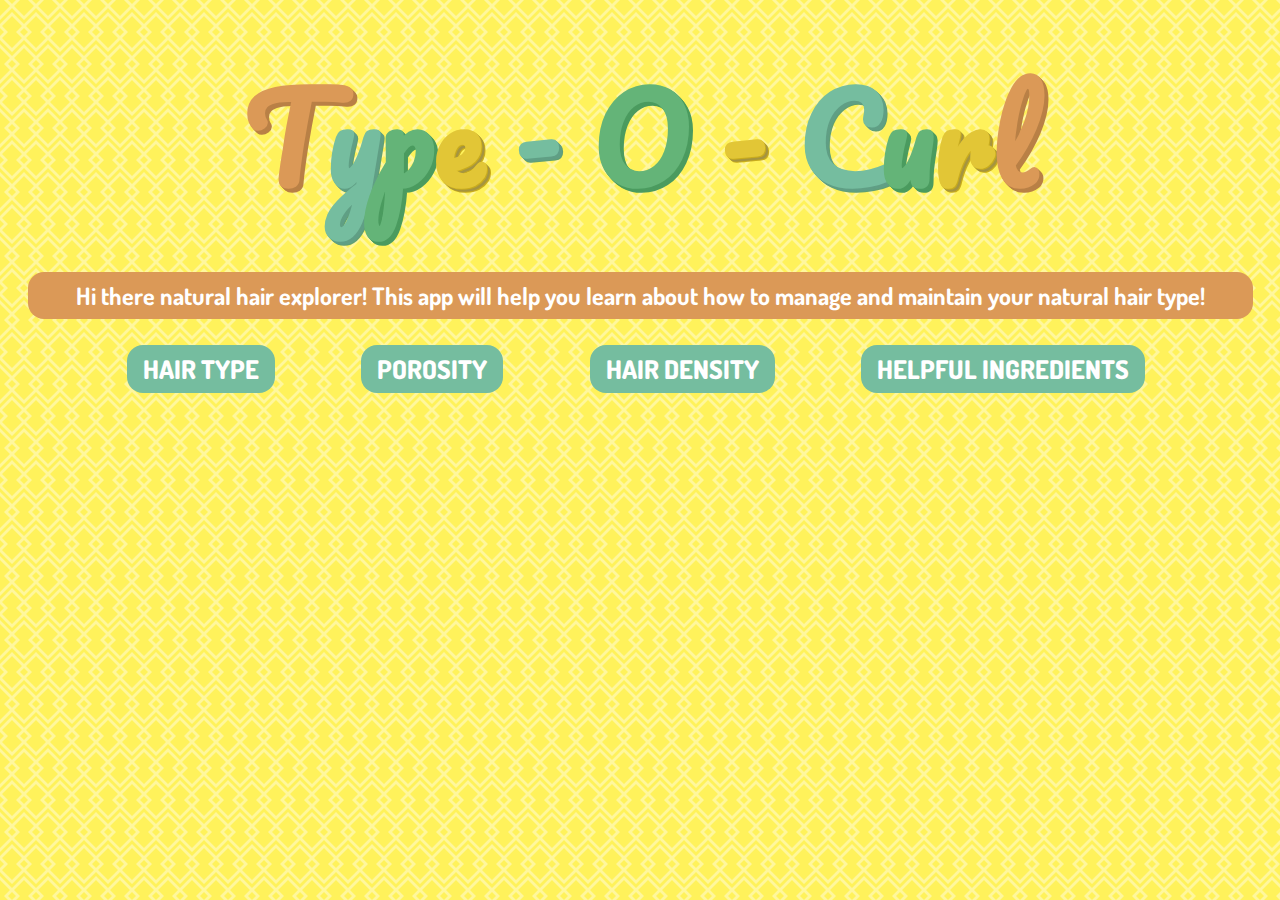
<file: index.html>
<!DOCTYPE html>
<html>

<head>
  <meta charset="utf-8">
  <meta name="viewport" content="width=device-width, initial-scale=1">
  <link href="https://fonts.googleapis.com/css?family=Pacifico&display=swap" rel="stylesheet">
  <link href="https://fonts.googleapis.com/css?family=Alatsi&display=swap" rel="stylesheet">
  <link href="https://fonts.googleapis.com/css?family=Amatic+SC|Dosis|Quicksand&display=swap" rel="stylesheet">
  <link href="https://fonts.googleapis.com/css?family=Cabin&display=swap" rel="stylesheet">
  <link rel="stylesheet" href="styles/curls.css">
  <title>Type-o-Curl</title>
</head>

<body>

  <div id="headerinfo">
<h1><span>T</span><span>y</span><span>p</span><span>e</span><span> </span> <span> - </span> <span>O</span> <span>-</span> <span></span><span>C</span><span>u</span><span>r</span><span>l</span>
</h1>

<div id="main">
  <div id="headerbox">
    <p id="changingheader"></p>
    <h2 class="changingheadertext">Hi there natural hair explorer! This app will help you learn about how to manage and maintain your natural hair type!</h2>
  </div>
</div>
</div>

  <nav id="nav">
    <ul>
      <li class="list fade" id="type">HAIR TYPE</li>
      <li class="list fade" id="por">POROSITY</li>
      <li class="list fade" id="den">HAIR DENSITY</li>
      <li class="list fade" id="ing">HELPFUL INGREDIENTS</li>
    </ul>
  </nav>
          <section class="slideshow-container" id="curlpattern">

            <!-- Full-width images with number and caption text -->
            <div class="mySlides fade">
              <div class="numbertext">1 / 8</div>
              <h4 class="sliderheader"> TYPE 1 </h4>
              <div id="side">
              <img class=" bounce-7" src="images/type1final.png" alt="type 1">
              <div class="text"> <p class="text">Type 1 hair is naturally straight with no defined curl pattern. This type of hair requires a lot of heat to curl and heavy products to keep styles in place.</p> <p class="text">Type 1 hair also reflects the most shine as hair oils can travel straight from the scalp to the tip.</p></div>
            </div>
            </div>

            <div class="mySlides fade">
              <h4 class="sliderheader"> TYPE 2 </h4>
              <div class="numbertext">2 / 8</div>
              <img class="curlpic bounce-7" src="images/curlsfinal-02.png" alt="type 2 curls" >
              <div class="text">
                <p class="text">Type 2 hair has a bit more of a natural wave to it than type 1 hair. It's not completely straight but not necessarily curly either. </p>
                <p class="text"> Type 2 has some bounce and isn't overly oily or dry. Light sprays and mouse should get the job done for simple styles.</p>
              </div>
            </div>

            <div class="mySlides fade">
              <h4 class="sliderheader"> TYPE 3a </h4>
              <div  class="numbertext">3 / 8</div>
              <img class="curlpic bounce-7" src="images/type3afinal.png" alt="3a curls">
              <div class="text">
                <p class="text">Type 3a hair has a natural definite curl pattern and is typically more voluminous and patterned than type 2. </p>
                <p class="text">These curls are s-shaped and form ringlets that make it hard for natural oils to travel all the way down the shaft, often leading to dry hair.</p></div>
            </div>

            <div class="mySlides fade">
              <h4 class="sliderheader"> TYPE 3b </h4>
              <div   class="numbertext">4 / 8</div>
              <img class="curlpic bounce-7" src="images/type3bfinal.png" alt="3b curls" >
              <div class="text">
                <p class="text">Type 3b curls have more spring and spirals which require more moisture and oils to be added to them than type 3a.</p> </div>
            </div>

            <div class="mySlides fade">
              <h4 class="sliderheader"> TYPE 3c </h4>
              <div  class="numbertext">5 / 8</div>
              <img class="curlpic bounce-7" src="images/type3cfinal.png" alt="3c curls">
              <div class="text">
                <p class="text">Type 3c curls are more tightly packed than type 3b and are the most voluminous of type 3 hair. The curls are about pencil width and corkscrew like. </p>
                  <p class="text">They tend to dry fast so hydration and moisture are key!</p></div>
            </div>

            <div class="mySlides fade">
              <h4 class="sliderheader"> TYPE 4a </h4>
              <div  class="numbertext">6 / 8</div>
              <img class="curlpic bounce-7" src="images/type4afinal.png" alt="4acurls" >
              <div class="text">
                <p class=text>Type 4a curls are wiry and start to resemble more coils than ringlet-like curls like in type 3 hair.</p>
                 <p class="text">The individual hair strands have a dense s-shape that make it hard for oils to travel down the shaft making type 4 hair the driest of all types.</p> </div>
            </div>

            <div class="mySlides fade">
              <h4 class="sliderheader"> TYPE 4b </h4>
              <div  class="numbertext">7 / 8</div>
              <img class="curlpic bounce-7" src="images/type4bfinal.png" alt="4b curls">
              <div id="4btext" class="text">
                <p class="text">Rather than curling or coiling, type 4b curls are bent at an angle. These z-shaped curls are fragile and prone to shrinkage.</p></div>
            </div>

            <div class="mySlides fade">
              <h4 class="sliderheader"> TYPE 4c </h4>
              <div class="numbertext">8 / 8</div>
              <img class="curlpic bounce-7" src="images/type4cfinal.png" alt="4c curls" >
              <div class="text">
                <p class="text">Type 4c curls are as densely packed but with less definition than the other type 4 curls. These curls can range from fine to wiry to coarse and require the most product for styling.</p></div>
            </div>


            <!-- Next and previous buttons -->
            <a class="prev" onclick="plusSlides(-1)">&#10094;</a>
            <a class="next" onclick="plusSlides(1)">&#10095;</a>



          <!-- The dots/circles -->
          <div style="text-align:center">
            <span class="dot" onclick="currentSlide(1)"></span>
            <span class="dot" onclick="currentSlide(2)"></span>
            <span class="dot" onclick="currentSlide(3)"></span>
            <span class="dot" onclick="currentSlide(4)"></span>
            <span class="dot" onclick="currentSlide(5)"></span>
            <span class="dot" onclick="currentSlide(6)"></span>
            <span class="dot" onclick="currentSlide(7)"></span>
            <span class="dot" onclick="currentSlide(8)"></span>
          </div>
            </section>

          <div id="container">
<!--
            <section id="curlpattern">

            <article class="curls" id="type1">
              <h4> Type 1 </h4>
          <img id='opt1' src="images/type1.png" alt="loose">
          <p class="text">Type 1 hair is naturally straight with no defined curl pattern. This type of hair requires a lot of heat to curl and heavy products to keep styles in place.Type 1 hair also reflects the most shine as hair oils can travel straight from scalp to tip. </p>
        </article>

        <article class="curls" id="type2">
          <h4 class="types"> Type 2 </h4>
          <img id='opt2' src="images/type2.png" alt="loose">
          <p class="text">Type 2 hair has a bit more of a natural wave to it than type 1 hair. It not completley straight buuuuut not necesarrily curly either. Type 2 has some bounce and isn't overly oily or dry. Light sprays and mouse should get the job done for simple styles.</p>
        </article>

        <article class="curls" id="type3a">
          <h4 class="types"> Type 3a </h4>
          <img id='opt3' src="images/type3a.png" alt="loose">
          <p class="text">Type 3a hair has a natural definite curl pattern and is typically more voluminous and patterned than type 2. These curls are s-shaped and form ringlets that make it hard for natural oils to travel all the way down the shaft, often leading to dry hair. </p>
        </article>

        <article class="curls" id="type3b">
          <h4 class="types"> Type 3b </h4>
          <img id='opt3' src="images/type3b.png" alt="loose">
          <p class="text">Type 3b curls have more spring and spirals which requrie more moisture and oils to be added to them than type 3a. </p>
        </article>

        <article class="curls" id="type3c">
          <h4 class="types"> Type 3c </h4>
          <img id='opt4' src="images/type3c.png" alt="loose">
          <p class="text">Type 3c curls are more tightly packed than type 3b and are the most voluminous of type 3 hair. The curls are about pencil width and corkscrew like. They tend to dry fast so hydration and moisture are key!</p>
        </article>

        <article class="curls" id="type4a">
          <h4 class="types"> Type 4a </h4>
          <img id='opt4' src="images/type4a.png" alt="loose">
          <p class="text">Type 4a curls are wiry and start to resemble more coils than ringlet-like curls like in type 3 hair.The individual hair strands have a dense s-shape that make it hard for oils to travel down the shaft making type 4 hair the driest of all types. </p>
        </article>

        <article class="curls" id="type4b">
          <h4 class="types"> Type 4b </h4>
          <img id='opt4' src="images/type4b.png" alt="loose">
          <p class="text">Rather than curling or coiling, Type 4b curls are bent at an angle. These z-shaped curls are fragile and prone to shriinkage.</p>
        </article>

        <article class="curls" id="type4c">
          <h4 class="types"> Type 4c </h4>
          <img id='opt4' src="images/type4c.png" alt="loose">
          <p class="text">Type 4c curls are as densely packed but with less definition than the other type 4 curls. These curls can range from fine to wiry to coarse and require the most product for styling.</p>
        </article>

      </section> -->

<section class="fade" id="porosity">
  <div id="waterdrops">

    <audio id="myAudio">
      <source src="sounds/water-click.mp3" type="audio/mp3">
            <source src="sounds/water-click.ogg" type="audio/ogg">
      Your browser does not support the audio element.
    </audio>
    <audio id="click">
      <source src="sounds/click.mp3" type="audio/mp3">
        <source src="sounds/click.ogg" type="audio/ogg">
      Your browser does not support the audio element.
    </audio>

    <div>
<p class="watertext"> My hair likes a little bit of water.</p>
    <img class="cut" id="lowdrop" src="images/drop1.png" alt="water">
  </div>
<div>
  <p class="watertext"> My hair can hold a good amount of water.</p>
  <img class="cut" id="meddrop" src="images/drop2.png" alt="water">


</div>

<div>
<p class="watertext"> My hair needs to be drenched!</p>
  <img class="cut" id="highdrop" src="images/drop3.png" alt="water">


</div>

</div>
  <div id="porositytype">


        <div class="myporosity" id="lowporosity">

          <div class="porositywrapper">
  <div class="box a">
  <h4> Low Porosity</h4>
    <img id="lowicon" src="images/lowfinal.png" class="porpic" alt="loose">
  </div>

  <div class="box d"><p id="lowtext" class="porositytext"> If you have low porosity hair, your hair cuticles lay down flat on top of one another and initially repel moisture until they open up and allow water to pass. </p>

    <p class="porositytext"> Once the cuticle closes up, the moisture is locked in and its not going anywhere! These strands are prone to product build up which can leave the hair feeling dry or sticky, so try and do a cleanse or co-wash a few days before wash day. </p>

      <p class="porositytext">Use warm water and deep conditioning treatments with heat to open up the cuticle and help moisture flow more freely.</p>
  </div>
</div>
        </div>

        <div class="myporosity" id="medporosity">
          <div class="porositywrapper">
          <div class="box a">
          <h4> Medium Porosity</h4>
          <img id="medicon" src="images/medfinal.png" class="porpic" alt="loose"></div>

        <div>  <p id="medtext" class="porositytext">For medium porosity hair, the cuticle is looser and lets in just the right amount of water to hydrate your hair and hold styles for a good amount of time. This porosity is also great at holding on to color and other chemical processes. </p>
          <p class="porositytext">Occasional deep conditioning is good especialy when the hair feels drier.</p>
        </div>
      </div>
      </div>


        </div>

        <div class="myporosity" id="highporosity">
            <div class="porositywrapper">
              <div class="box a">
          <h4> High Porosity </h4>
          <img id="highicon" src="images/highfinal.png" class="porpic" alt="loose">
        </div>

        <div>
          <p id="hightext" class="porositytext">If you have high porosity hair, the cuticle is wide open with gaps inbetween that let in a lot of moisture which can lead to frizz and tangling. </p>

            <p class="porositytext"> High porosity hair dries quickly as it lets water out as quickly as it comes in, so use cold water and oils to seal in moisture.</p>
        </div>
      </div>
    </div>



  </section>

  <section class="fade" id="hairdensity">

    <div id="dense">

    <div class="densityborder">
      <h5> Low Density </h5>
    <img id="lowden" src="images/lowden.png" alt="loe density illustration">
  <p id="text1" class="densitytext"> Folicles are widely spaced out and the scalp can easily be seen. </p>
    <p class="densitytext">Lowly dense hair is typically thinner, so use light mouses and creams to prevent wearing the hair down.</p>
  </div>

  <div class="densityborder">
    <h5> Medium Density</h5>
  <img id="medden" src="images/medden.png" alt="med density illustration">
  <p id="text2" class="densitytext"> Folicles are a bit closer together and some of the scalp is seen. </p>
</div>

<div class="densityborder">
  <h5> High Density</h5>
 <img id="highden" src="images/highden.png" alt="high density illustration">
<p id="text3" class="densitytext"> Folicles are close together and scalp is harder to see.</p>
  <p class="densitytext"> Highly dense hair is much thicker and needs heavier products to hold styles.</p>
</div>

</div>

  </section>

    <section class="fade" id='ingredients'>

      <div id="jar">
      <div class="btn btn-primary tooltip">  <img id="aloe" src="images/aloevera.png" alt="aloevera">
    <div class="top">
        <h3>Aloe vera</h3>
        <p class="ingredientstext">Aloe Vera is a powerful plant useful for dry & damaged hair.</p>
        <ul>
        <li> Soothes and moisturizes itchy scalp </li>
          <li> Reduces dandruff </li>
            <li>Promotes hair growth </li>
          </ul>
        <i></i>
    </div>
</div>

<div class="btn btn-primary tooltip">    <img id="avo" src="images/avocado.png" alt="avocado">
<div class="top">
  <h3>Avocado</h3>
  <p class="ingredientstext">Avocado is rich in the protiens and vitamins perfect for repairing damaged hair.</p>
  <ul>
  <li> Great for deep conditioning </li>
    <li> Promotes hair growth </li>
      <li> Helps retain moisture for long lasting hydration </li>
    </ul>
  <i></i>
</div>
</div>

<div class="btn btn-primary tooltip">  <img id="hon" src="images/honey.png" alt="honey">
<div class="top">
  <h3>Honey</h3>
  <div class="ingredientstext"> Honey is a HUMECTANT, meaning it attracts and absorbs water.
  <ul>
  <li>Helps retain moisture </li>
    <li>Reduces breakage </li>
      <li>Prevents shedding </li>
    </ul>
</div>
  <i></i>
</div>
</div>

<div class="btn btn-primary tooltip">  <img id="banana" src="images/banana.png" alt="banana">
<div class="top">
  <h3>Banana</h3>
  <div class="ingredientstext">  Bananas are rich in potassium and vitamins which help soften the hair and promote elasticity. <ul>
    <li>Adds shine </li>
      <li>Prevents dandruff </li>
        <li>Prevents split ends </li>
      </ul>
    </div>
  <i></i>
</div>
</div>

<div class="btn btn-primary tooltip">    <img id="coconut" src="images/coconut.png" alt="coconut">
<div class="top">
  <h3>Coconut</h3>
  <div class="ingredientstext">
    <p class="ingredientstext">Coconut oils and milk are deeply nourishing moisturizers that soften the hair.</p> <ul>
  <li>Protects hair from breakage </li>
    <li>Tames frizzy hair </li>
      <li>Soothes itchy scalp </li>
    </ul></div>
  <i></i>
</div>
</div>

<div class="btn btn-primary tooltip">   <img id="egg" src="images/oliveoil.png" alt="egg">
<div class="top">
  <h3>Extra Virgin Olive Oil</h3>
  <p class="ingredientstext"> Extra Virgin Olive Oil is great for adding shine and sealing in moisture.</p>
    <ul>
  <li>Great to add to deep conditioners </li>
    <li>Prevents hair loss </li>
      <li>Boosts hair folicle growth </li>
    </ul>
  <i></i>
</div>
</div>
</div>

<footer>Image source: <a href="https://www.pngfly.com/">pngfly.com</a>
</footer>

</section>

</div>

  <script src="scripts/curl.js"></script>

</body>

</html>
</file>
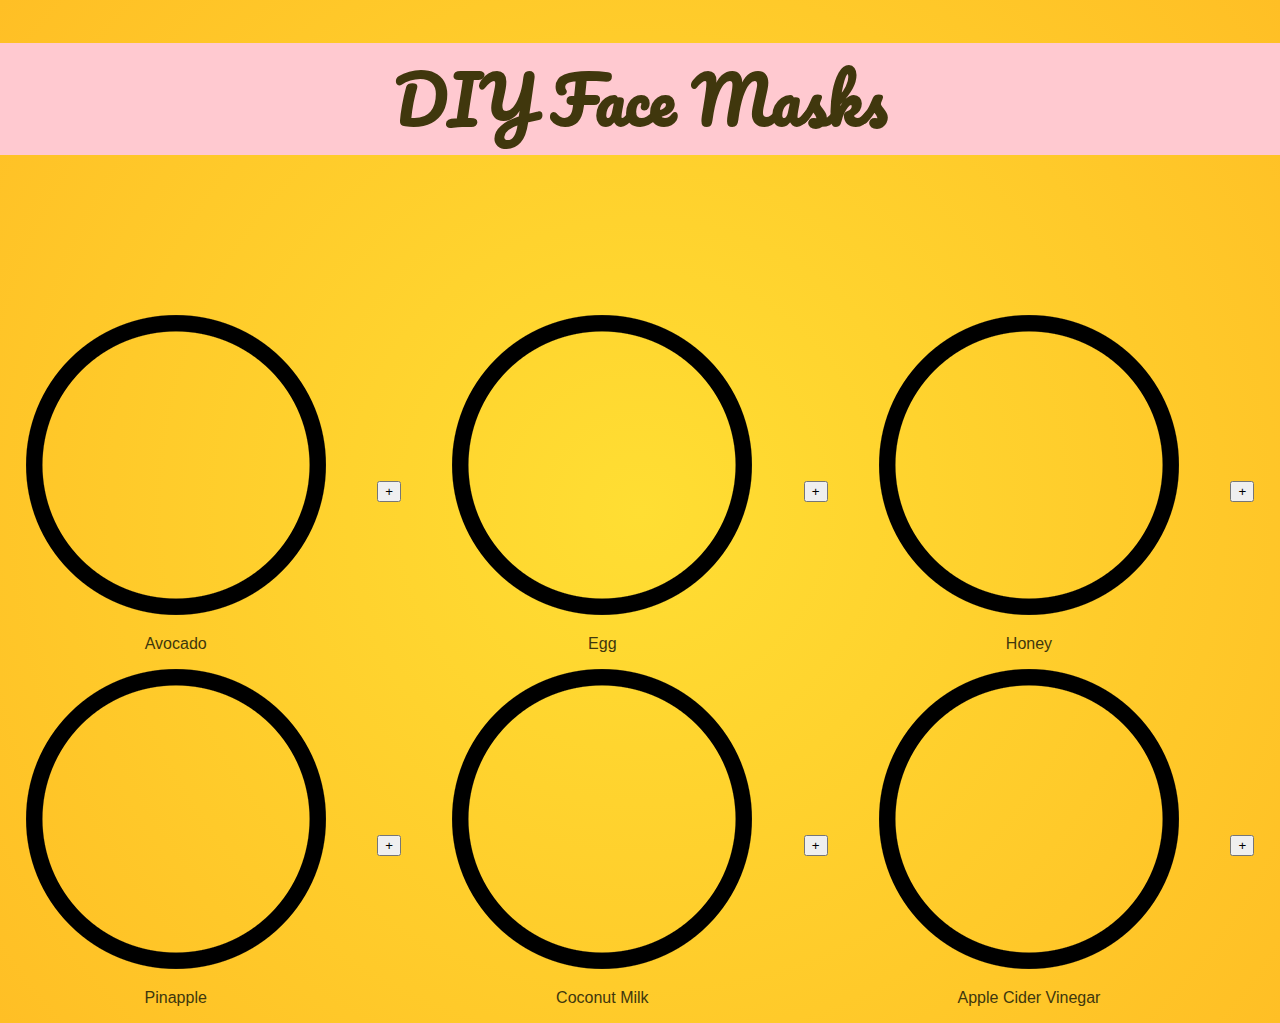
<file: diy.html>
<!DOCTYPE html>
<html>

<head>
  <meta charset="utf-8">
  <meta name="viewport" content="width=device-width, initial-scale=1">
  <link href="https://fonts.googleapis.com/css?family=Pacifico&display=swap" rel="stylesheet">
  <link rel="stylesheet" href="styles/diy.css">
  <title>Type-o-Curl</title>
</head>

<body>
  <h1> DIY Face Masks </h1>
  <ul id="mask"></ul>
  <section id="capsule">
    <section id="container">
      <div id="avo" class='icon'>
        <img src="images/circle.png" alt="circle">
        <p>Avocado</p>
      </div>
      <button id="buttona" name="add">+</button>
      <div id="egg" class='icon'>
        <img src="images/circle.png" alt="circle">
        <p>Egg</p>
      </div>
      <button name="add">+</button>
      <div id="hon" class='icon'>
        <img src="images/circle.png" alt="circle">
        <p>Honey</p>
      </div>
      <button name="add">+</button>
    </section>
    <section id="container2">
      <div id="pin" class='icon'>
        <img src="images/circle.png" alt="circle">
      <p>Pinapple</p>
      </div>
        <button name="add">+</button>
      <div id="mlk" class='icon'>
        <img src="images/circle.png" alt="circle">
        <p>Coconut Milk</p>
      </div>
        <button name="add">+</button>
      <div id="acv" class='icon'>
        <img src="images/circle.png" alt="circle">
        <p>Apple Cider Vinegar</p>
      </div>
        <button name="add">+</button>
    </section>
  </section>
  <script src="scripts/diy.js"></script>
</body>

</html>
</file>
<file: styles/curls.css>
html {
  font-size: 100%;
  /* keep */
  box-sizing: border-box;
  /* keep */
  height: 100%
}

* {
  box-sizing: inherit;
  /* keep */
}

body {
  font-family: 'Roboto Condensed', 'Verdana', sans-serif;
  color: #fff;
  margin: 0;
  display: flex;
  flex-direction: column;
  min-height: 100%;
  background-color: #fff25b;
  background-image: url("data:image/svg+xml,%3Csvg width='48' height='64' viewBox='0 0 48 64' xmlns='http://www.w3.org/2000/svg'%3E%3Cpath d='M48 28v-4L36 12 24 24 12 12 0 24v4l4 4-4 4v4l12 12 12-12 12 12 12-12v-4l-4-4 4-4zM8 32l-6-6 10-10 10 10-6 6 6 6-10 10L2 38l6-6zm12 0l4-4 4 4-4 4-4-4zm12 0l-6-6 10-10 10 10-6 6 6 6-10 10-10-10 6-6zM0 16L10 6 4 0h4l4 4 4-4h4l-6 6 10 10L34 6l-6-6h4l4 4 4-4h4l-6 6 10 10v4L36 8 24 20 12 8 0 20v-4zm0 32l10 10-6 6h4l4-4 4 4h4l-6-6 10-10 10 10-6 6h4l4-4 4 4h4l-6-6 10-10v-4L36 56 24 44 12 56 0 44v4z' fill='%23ffffff' fill-opacity='0.4' fill-rule='evenodd'/%3E%3C/svg%3E");
  ;
  /*
    background: linear-gradient( 90deg,
        rgba(255, 225, 132, .7) 50%, rgba(255,255,255, 0) 50%),
      linear-gradient( 90deg,
        rgba(32, 113, 120, .3) 50%, rgba(255,255,255, 0) 50%),
      linear-gradient( 90deg,
        rgba(255, 150, 102, .3) 50%, rgba(255,255,255, 0) 50%),
      linear-gradient( 90deg,
        rgba(23, 76, 79, .1) 50%, rgba(255,255,255, 0) 50%);
    background-size: 7em 7em, 5em 5em, 3em 3em, 1em 1em;
    background-color: #F5E9BE;
    font: 10px/1.4 'Trebuchet MS', Verdana, sans-serif;*/
}

#container {
  display: flex;
  flex-wrap: wrap;
  justify-content: space-between;
  flex-direction: column;
  align-items: center;
  max-width: 100%;
}

#sidebyside {
  display: flex;
  flex-wrap: wrap;
  justify-content: space-between;
  align-items: center;
  max-width: 100%;
}

#headerinfo {
  display: flex;
  flex-wrap: wrap;
  justify-content: space-between;
  flex-direction: column;
  align-items: center;
  max-width: 100%;
}

nav ul {
  font-family: 'Dosis', 'Amatic SC', 'Alatsi', 'Roboto Condensed', 'Verdana', sans-serif;
  font-weight: 900;
  display: flex;
  align-items: center;
  justify-content: space-evenly;
  list-style: none;
  padding-bottom: 1rem;
  margin-right: 3rem;
  font-size: 1.6rem;
}

nav ul li {
  background-color: hsl(155, 35%, 60%);
  border-radius: 1rem;
  padding: .5rem 1rem;
}

img {
  display: block;
  margin: auto;
}
/* H1 text animation by Bennett Feely (https://codepen.io/bennettfeely/pen/CkHng/)*/

h1 span {
  display: inline-block;
  animation: float .8s ease-in-out infinite;
}

@keyframes float {
  0%, 100% {
    transform: none;
  }

  33% {
    transform: translateY(-1px) rotate(-2deg);
  }

  66% {
    transform: translateY(1px) rotate(2deg);
  }
}

body:hover span {
  animation: bounce .5s;
}

@keyframes bounce {
  0%, 100% {
    transform: translate(0);
  }

  25% {
    transform: rotateX(20deg) translateY(2px) rotate(-3deg);
  }

  50% {
    transform: translateY(-20px) rotate(3deg) scale(1.1);
  }
}

span:nth-child(4n) {
  color: hsl(50, 75%, 55%);
  text-shadow: 1px 1px hsl(50, 75%, 45%), 2px 2px hsl(50, 45%, 45%), 3px 3px hsl(50, 45%, 45%), 4px 4px hsl(50, 75%, 45%);
}

span:nth-child(4n-1) {
  color: hsl(135, 35%, 55%);
  text-shadow: 1px 1px hsl(135, 35%, 45%), 2px 2px hsl(135, 35%, 45%), 3px 3px hsl(135, 35%, 45%), 4px 4px hsl(135, 35%, 45%);
}

span:nth-child(4n-2) {
  color: hsl(155, 35%, 60%);
  text-shadow: 1px 1px hsl(155, 25%, 50%), 2px 2px hsl(155, 25%, 50%), 3px 3px hsl(155, 25%, 50%), 4px 4px hsl(140, 25%, 50%);
}

span:nth-child(4n-3) {
  color: hsl(30, 65%, 60%);
  text-shadow: 1px 1px hsl(30, 45%, 50%), 2px 2px hsl(30, 45%, 50%), 3px 3px hsl(30, 45%, 50%), 4px 4px hsl(30, 45%, 50%);
}

h1 span:nth-child(2) {
  animation-delay: .05s;
}

h1 span:nth-child(3) {
  animation-delay: .1s;
}

h1 span:nth-child(4) {
  animation-delay: .15s;
}

h1 span:nth-child(5) {
  animation-delay: .2s;
}

h1 span:nth-child(6) {
  animation-delay: .25s;
}

h1 span:nth-child(7) {
  animation-delay: .3s;
}

h1 span:nth-child(8) {
  animation-delay: .35s;
}

h1 span:nth-child(9) {
  animation-delay: .4s;
}

h1 span:nth-child(10) {
  animation-delay: .45s;
}

h1 span:nth-child(11) {
  animation-delay: .5s;
}

h1 span:nth-child(12) {
  animation-delay: .55s;
}

h1 span:nth-child(13) {
  animation-delay: .6s;
}

h1 span:nth-child(14) {
  animation-delay: .65s;
}

h1 {
  font-family: 'Pacifico', cursive;
  text-align: center;
  font-size: 7.4rem;
  margin: 2rem 1.2rem;
}

h2 {
  border-radius: 1rem;
  padding: .5rem 1rem;
  font-family: 'Dosis', 'Amatic SC', 'Roboto Condensed', 'Verdana', sans-serif;
  text-align: center;
  font-size: 1.5rem;
  margin-top:.5rem;
  padding: 0 2rem;

}
#headerbox {
  background-color: hsl(30, 65%, 60%);
  border-radius: 1rem;
  padding: .5rem 1rem;
  max-width: 100%
}
#changingheader {
  font-family: 'Cabin','Dosis', 'Amatic SC', 'Roboto Condensed', 'Verdana', sans-serif;
  text-align: center;
margin:0;
  font-size: 1.7rem;
  color: #fff;
  font-weight: 700;
}
.changingheadertext
{
  margin:0;}


h3 {
  text-align: center;
  padding: 3rem 1rem 1rem 0;
  margin: 0;
}

h4 {
  font-family: 'Dosis', 'Amatic SC', 'Roboto Condensed', 'Verdana', sans-serif;
  font-size: 3rem;
  text-align: center;
  margin: 0;
  color: #40370D;
}

.sliderheader {
  font-family: 'Cabin', 'Dosis', 'Amatic SC', 'Roboto Condensed', 'Verdana', sans-serif;
  font-size: 2.8rem;
  text-align: center;
  margin-top: 2rem;
  color: #40370D;
}

h5 {
  font-family: 'Cabin', 'Dosis', 'Amatic SC', 'Roboto Condensed', 'Verdana', sans-serif;
  font-size: 1.8rem;
  text-align: center;
  margin-top: 1rem;
  color: #40370D;
}

footer {
text-align: center;
font-family: 'Cabin', 'Dosis', 'Amatic SC', 'Roboto Condensed', 'Verdana', sans-serif;
font-size: 1rem;
color: #40370D;
padding: 1rem;
align-items:center;



}.footer{
  text-align: center;
  font-family: 'Cabin', 'Dosis', 'Amatic SC', 'Roboto Condensed', 'Verdana', sans-serif;
  font-size: 1rem;
  color: #fff;
  padding: 1rem 3rem;
  max-width: 100%;
  align-items: center;
  background-color: hsl(30, 65%, 60%);
  position:fixed;
bottom:0;
left:0;
right: 0;


}

#porosity {
  border-style: groove;
  border-color: #40370D;
  background-color: hsl(60, 75%, 75%);
  border-radius: 1rem;
  padding: .5rem 1rem;
  margin: 2rem 6rem;
  margin-bottom: 3rem;
}

#waterdrops {
  font-family: 'Dosis', 'Amatic SC', 'Roboto Condensed', 'Verdana', sans-serif;
  font-weight: 400;
  display: flex;
  flex-wrap: wrap;
  justify-content: space-around;
  align-items: center;
  max-width: 100%;
  margin-top: 1rem;
}

#hairdensity {
  display: flex;
  flex-wrap: wrap;
  flex-direction: column;
  justify-content: space-between;
  align-items: center;
  max-width: 100%;
  margin-bottom: 3rem;
}

.side {
  display: flex;
  flex-wrap: wrap;
  justify-content: space-between;
  align-items: center;
  max-width: 100%;
}

#lowporosity {
  display: flex;
  flex-wrap: wrap;
  justify-content: space-around;
  align-items: center;
  max-width: 100%;
}

.watertext {
  text-align: center;
  font-size: 1.3rem;
  margin: 1rem 1.5rem;
  padding: 1rem;
  font-weight: 600;
  border-style: groove;
  border-color: #40370D;
  background-color: hsl(35, 65%, 60%);
  border-radius: 2rem;
}

.ingredientstext {
  text-align: center;
}

.porositytext {
  font-size: 1.5rem;
  margin-bottom: 1.3rem;
  font-family: 'Dosis', 'Amatic SC', 'Roboto Condensed', 'Verdana', sans-serif;
  line-height: 2.4rem;
  font-weight: 600;
  text-align: center;
  max-width: 700px;
  color: #40370D;
}

.densitytext {
  padding: .5rem 3rem;
  text-align: center;
  font-size: 1.4rem;
  font-family: 'Dosis', 'Amatic SC', 'Roboto Condensed', 'Verdana', sans-serif;
  font-weight: 700;
  color: #40370D;
}

.porositywrapper {
  display: flex;
  flex-wrap: wrap;
  justify-content: space-evenly;
  align-items: center;
  margin: 1.5rem 3rem;
  margin-top: 3rem;
  max-width: 100%;
  border-style: groove;
  border-color: #40370D;
  background-color: hsl(35, 65%, 60%);
  border-radius: 1rem;
  padding: 2rem;
}

.densityborder {
  border-style: groove;
  border-color: #40370D;
  background-color: hsl(60, 75%, 75%);
  border-radius: 1.5rem;
padding:1.3rem;
margin: .5rem;
margin-bottom: 1.5rem;
}

.box {
  font-size: 150%;
}

#jar {
  max-width: 100%;
  /* keep */
  margin: auto;
  margin-bottom: 2rem;
  /* keep */
  display: grid;
  /* keep */
  grid-template-columns: repeat(3, 1fr);
  grid-template-rows: repeat(2, auto);
  grid-template-areas:
    "hon banana coconut"
    "egg avo aloe";
}

#dense {
  border-radius: 2rem;
  max-width: 1280px;
  /* keep */
  margin: auto;
  /* keep */
  display: grid;
  /* keep */
  grid-template-columns: repeat(3, 1fr);
  grid-template-rows: repeat(3, auto);
  grid-template-areas:
    "h5 h5 h5"
    "lowden meddeen highden"
    "text1 text2 text3";
}

#text3 {
  grid-area: text3;
}

#text2 {
  grid-area: text2;
}

#text1 {
  grid-area: text1;
}

#highden {
  grid-area: highden;
}

#medden {
  grid-area: medden;
}

#lowden {
  grid-area: lowden;
}

.curlpic {
  align-self: flex-end;
  animation-duration: 2.5s;
  animation-iteration-count: infinite;
  height: 350px;
  margin: 0 auto 0 auto;
  transform-origin: bottom;
  width: 250px;
}

.bounce-7 {
  animation-name: bounce-7;
}
/* Bounce animation from https://www.tutorialspoint.com/css/css_animation_bounce.htm*/
@keyframes bounce-7 {
  0% {
    transform: scale(1, 1) translateY(0);
  }

  10% {
    transform: scale(1.1, .9) translateY(0);
  }

  30% {
    transform: scale(.9, 1.1) translateY(-45px);
  }

  50% {
    transform: scale(1.05, .95) translateY(0);
  }

  57% {
    transform: scale(1, 1) translateY(-7px);
  }

  64% {
    transform: scale(1, 1) translateY(0);
  }

  100% {
    transform: scale(1, 1) translateY(0);
  }
}

#hon {
  grid-area: hon;
}

#egg {
  grid-area: egg;
}

#avo {
  grid-area: avo;
}

#banana {
  grid-area: banana;
}

#aloe {
  grid-area: aloe;
}

#coconut {
  grid-area: coconut;
}

/*tool tips made with CSS tooltip generator (http://www.menucool.com/tooltip/css-tooltip)*/
.tooltip {
  display: inline-block;
  position: relative;
  text-align: left;
  padding-right: 2rem;
}

.tooltip .top {
  min-width: 200px;
  top: -20px;
  left: 50%;
  transform: translate(-50%, -100%);
  padding: 1rem;
  color: #444444;
  background-color: #EEEEEE;
  font-weight: normal;
  font-family: 'Dosis', 'Amatic SC', 'Roboto Condensed', 'Verdana', sans-serif;
  font-size: 1.2rem;
  border-radius: 8px;
  position: absolute;
  z-index: 99999999;
  box-sizing: border-box;
  box-shadow: 0 1px 8px rgba(0, 0, 0, 0.5);
  visibility: hidden;
  opacity: 0;
  transition: opacity 0.8s;
}

.tooltip:hover .top {
  visibility: visible;
  opacity: 1;
}

.tooltip .top i {
  position: absolute;
  top: 100%;
  left: 50%;
  margin-left: -12px;
  width: 24px;
  height: 12px;
  overflow: hidden;
}

.tooltip .top i::after {
  content: '';
  position: absolute;
  width: 12px;
  height: 12px;
  left: 50%;
  transform: translate(-50%, -50%) rotate(45deg);
  background-color: #EEEEEE;
  box-shadow: 0 1px 8px rgba(0, 0, 0, 0.5);
}

.text {
  font-family: 'Dosis', 'Amatic SC', 'Roboto Condensed', 'Verdana', sans-serif;
  font-weight: 600;
  text-align: center;
  padding-bottom: 2rem;
  color: #40370D;
}

/* slide show made with W3schools demo code (https://www.w3schools.com/howto/howto_js_slideshow.asp)*/
.slideshow-container {
  border-style: groove;
  background-color: hsl(60, 75%, 75%);
  border-color: #40370D;
  border-radius: 1rem;
  padding: .5rem 1rem;
  max-width: 850px;
  position: relative;
  margin: auto;
  margin-bottom: 6rem;
}

/* Hide the images by default */
.mySlides {
  display: block;
}

/* Next & previous buttons */
.prev, .next {
  cursor: pointer;
  position: absolute;
  top: 50%;
  width: auto;
  margin-top: -22px;
  padding: 16px;
  color: white;
  font-weight: bold;
  font-size: 18px;
  transition: 0.6s ease;
  border-radius: 0 3px 3px 0;
  user-select: none;
}

/* Position the "next button" to the right */
.next {
  right: 0;
  border-radius: 3px 0 0 3px;
}

/* On hover, add a black background color with a little bit see-through */
.prev:hover, .next:hover {
  background-color: rgba(0, 0, 0, 0.8);
}

/* Caption text */
.text {
  font-size: 1.3rem;
  padding: 0rem 2rem;
  bottom: 8px;
  width: 100%;
  text-align: center;
}

/* Number text (1/3 etc) */
.numbertext {
  color: #f2f2f2;
  font-size: 12px;
  padding: 8px 12px;
  position: absolute;
  top: 0;
}

/* The dots/bullets/indicators */
.dot {
  cursor: pointer;
  height: 15px;
  width: 15px;
  margin: 4px 2px;
  background-color: #bbb;
  border-radius: 50%;
  display: inline-block;
  transition: background-color 0.6s ease;
}

.active, .dot:hover {
  background-color: #717171;
}

/* Fading animation */
.fade {
  -webkit-animation-name: fade;
  -webkit-animation-duration: 1.5s;
  animation-name: fade;
  animation-duration: 1.5s;
}

@-webkit-keyframes fade {
  from {
    opacity: .4
  }

  to {
    opacity: 1
  }
}

@keyframes fade {
  from {
    opacity: .4
  }

  to {
    opacity: 1
  }
}

@media screen and (max-width: 860px) {
  nav ul {
    display: flex;
    align-items: center;
    flex-direction: column;
    justify-content: space-between;
    list-style: none;
    padding-bottom: 1rem;
    margin-right: 3rem;
    font-size: 2.4rem;
    font-family: 'Dosis', 'Amatic SC', 'Alatsi', 'Roboto Condensed', 'Verdana', sans-serif;
  }

  nav ul li {
    background-color: hsl(155, 35%, 60%);
    border-radius: 1rem;
    padding: .5rem 3rem;
    margin-bottom: 1rem;
    text-align: center;
  }

  img {
    display: block;
    margin: auto;
  }

  #container {
    display: flex;
    flex-wrap: wrap;
    justify-content: space-between;
    flex-direction: column;
    align-items: center;
    max-width: 100%;
  }

  #headerinfo {
    display: flex;
    flex-wrap: wrap;
    justify-content: space-between;
    flex-direction: column;
    align-items: center;
    max-width: 100%;
  }

  h1 {
    font-size: 4.8rem;
    margin: .5rem 2.5rem;
    margin-bottom: 0;

    padding-top: 1rem;
    padding-bottom: 1.5rem;
    text-align: center;
  }

  #headerbox {
    background-color: hsl(30, 65%, 60%);
    border-radius: 1rem;
    padding: .5rem 1rem;
    margin: 0 1.5rem;
  }

  #changingheader {
    font-family: 'Cabin', 'Dosis', 'Amatic SC', 'Roboto Condensed', 'Verdana', sans-serif;
    text-align: center;
    margin: 0;
    padding: 0 2rem;
    font-size: 2.8rem;
    color: #fff;
  }

  h2 {
    font-size: 2rem;
  }

  .slideshow-container {
    border-style: groove;
    background-color: hsl(60, 75%, 75%);
    border-color: #40370D;
    border-radius: 1rem;
    position: relative;
    margin-bottom: 1.5rem;
  width: 300px;


  }
.text {
  font-size: .8rem;
padding: 0 .5rem;
margin-top: 1rem;
}
#jar{display: flex;
flex-wrap: wrap;
justify-content: space-between;
flex-direction: column;
align-items: center;
max-width: 100%;

}
#dense{
  display: flex;
flex-wrap: wrap;
justify-content: space-around;
flex-direction: column;
align-items: center;
margin: 0;
max-width: 100%;

}
.densityborder{
margin: 1rem 0rem;
}
#porosity{
  display: flex;
flex-wrap: wrap;
justify-content: space-around;
flex-direction: column;
align-items: center;
margin: 0;
max-width: 100%;
margin: 2rem;
}
.porositywrapper{
  margin: 0;
  margin-bottom: 1rem;
}
.watertext{
  margin-bottom: 0;
}
#hairdensity{
  margin: 0;
}footer{
  padding: 1rem 2rem;
  font-size: 1rem;
}
}
</file>
<file: styles/diy.css>
html {
    font-size: 100%; /* keep */
    box-sizing: border-box; /* keep */
}
* {
    box-sizing: inherit; /* keep */
}
body {
    font-family:'Roboto Condensed', 'Verdana',  sans-serif;
    background: rgb(255,222,51);
background: radial-gradient(circle, rgba(255,222,51,1) 0%, rgba(255,191,37,1) 100%);
    color: #40370D; /* keep */
    margin: 0; /* keep */
}#container {
  display: flex;
  justify-content:space-around;
  flex-direction: row;
  align-items: center;
  max-width: 100%;
  margin-top: 10em;
}
#container2 {
  display: flex;
  justify-content: space-around;
  flex-direction: row;
  align-items: center;
  max-width: 100%;
}
        ;
}
#capsule {
  display: flex;
  flex-wrap: wrap;
  justify-content: center;
  flex-direction: row;
  align-items: center;
  max-width: 100%;
}

/* all grid items -
    these are the 10 direct children of the container
    - all the grid items are here already!
    You may add lines as needed. Do not change any line marked -keep-
    */

h1 {
  font-family: 'Pacifico', cursive;
  background-color: #FFC9D0;
  text-align: center;
  font-size: 4rem;
}
p{
  text-align:center;
}
</file>
